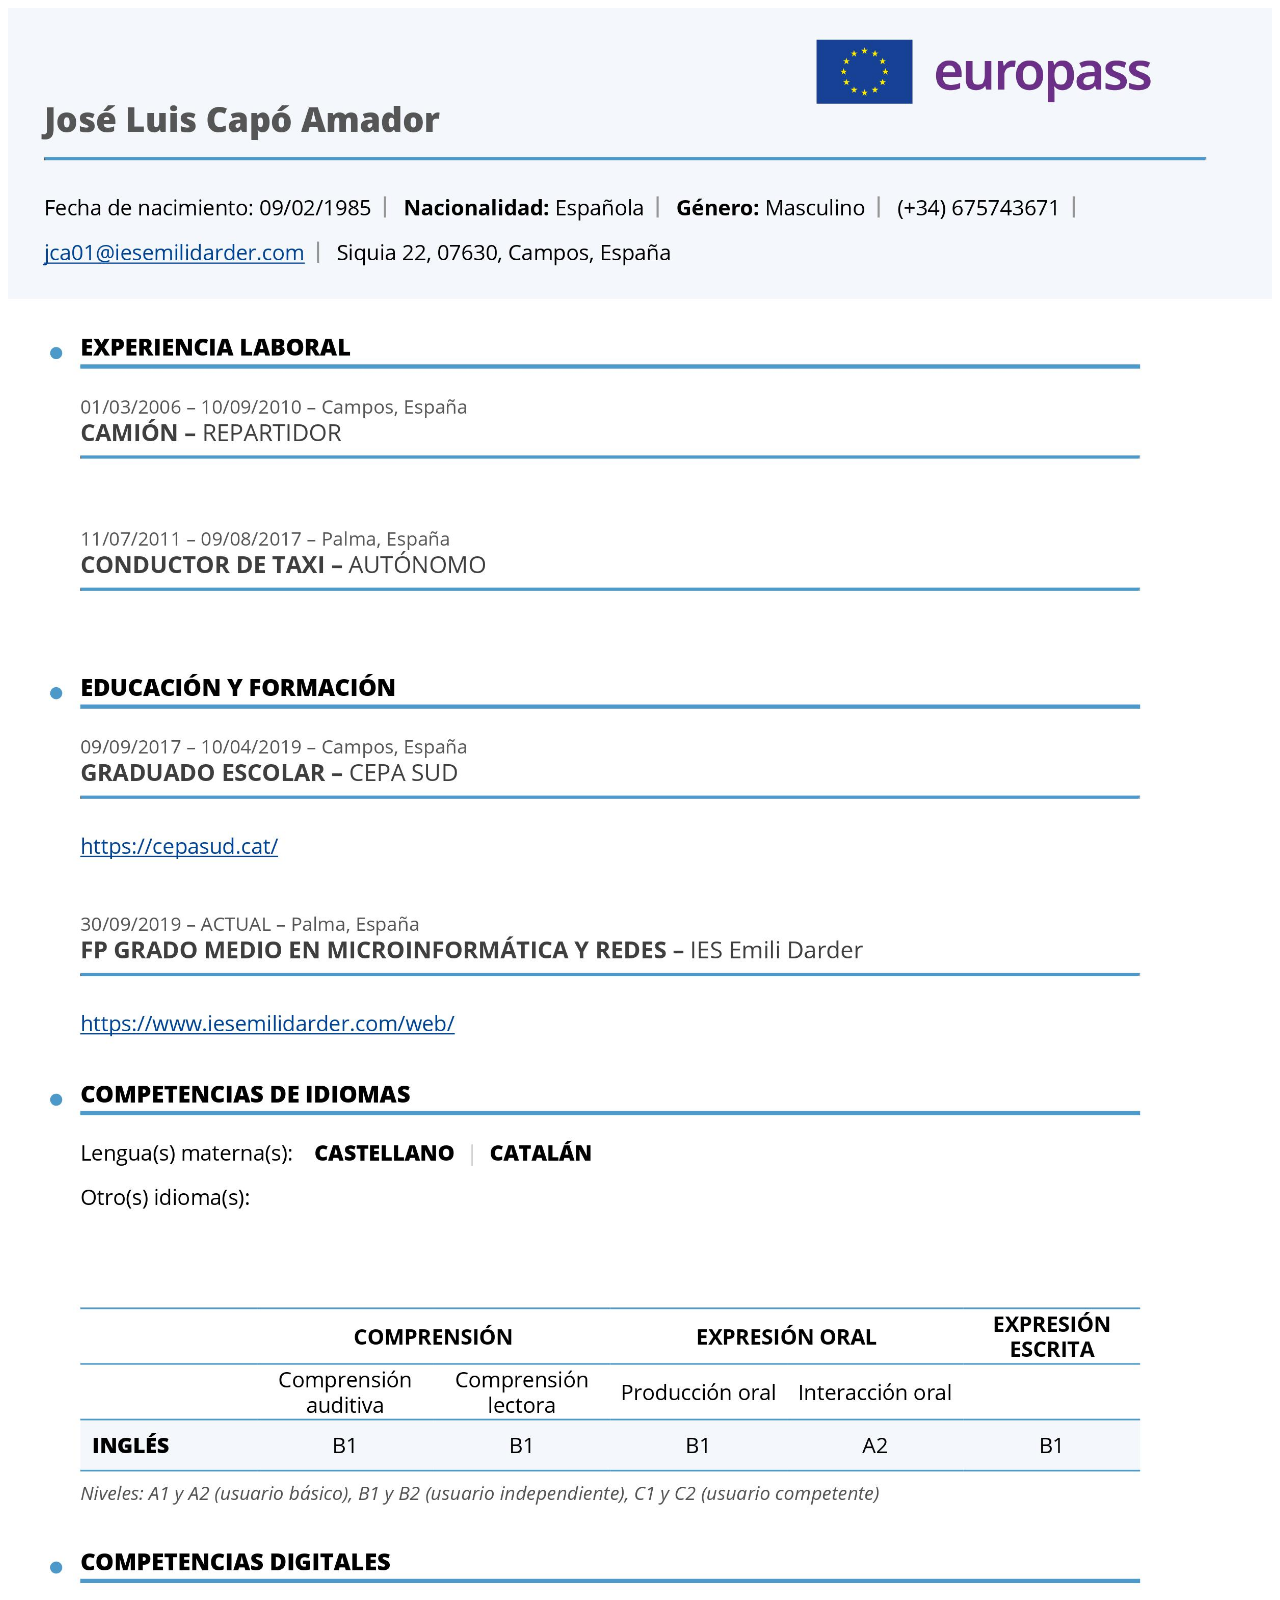
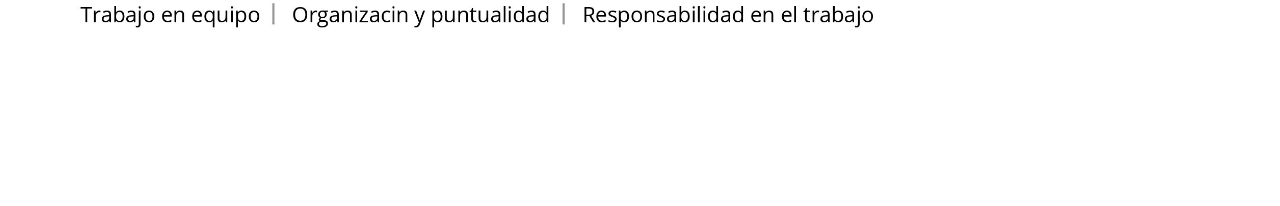
<file: curriculum.html>
<!DOCTYPE html>
<html lang="en">
<head>
    <meta charset="UTF-8">
    <meta http-equiv="X-UA-Compatible" content="IE=edge">
    <meta name="viewport" content="width=device-width, initial-scale=1.0">
    <title>Curriculum</title>
</head>
<body>
    <img src="./img/CVCASTELLANO.jpg" alt="" width="100%">
</body>
</html>
</file>
